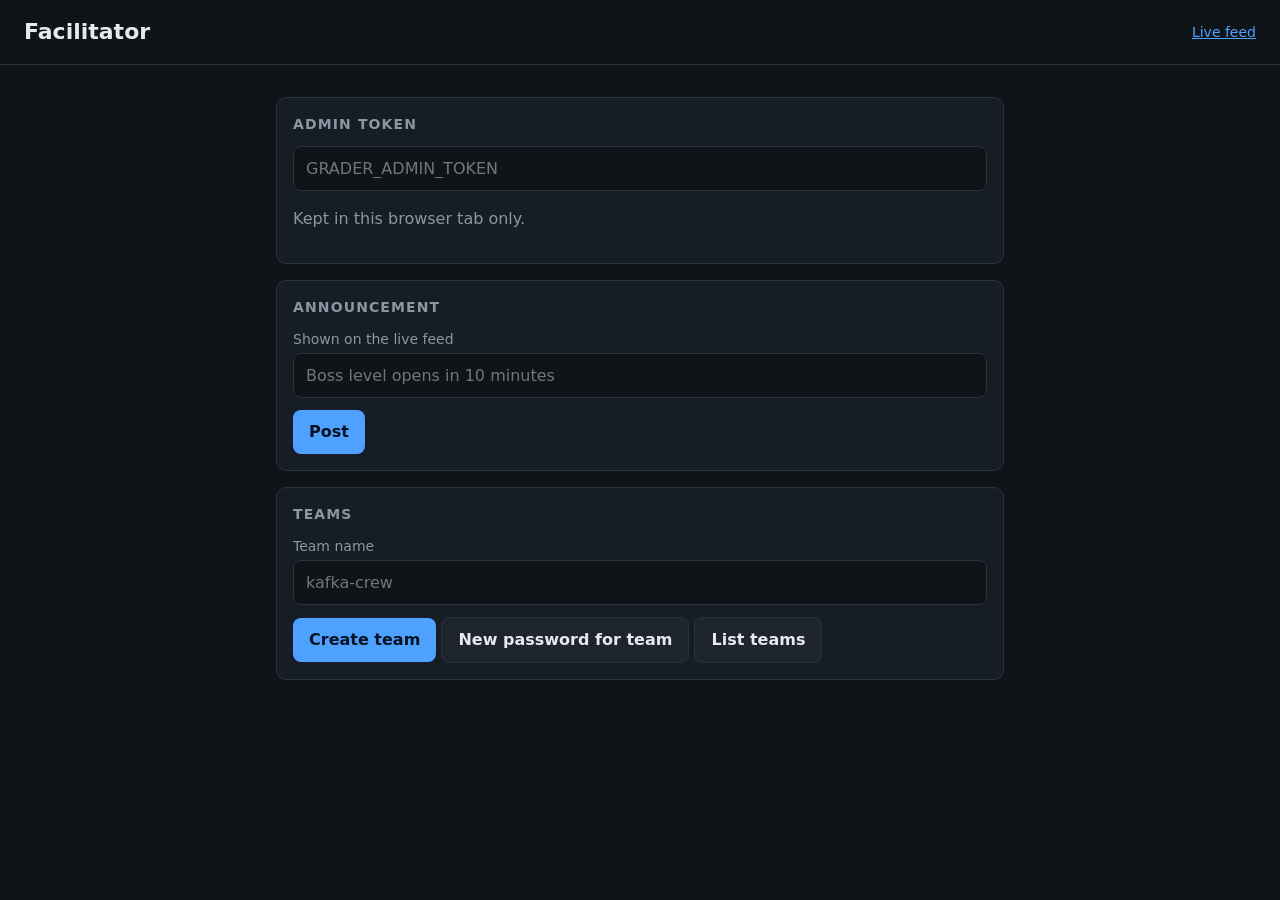
<file: src/main/resources/static/admin.html>
<!doctype html>
<html lang="en">
<head>
  <meta charset="utf-8">
  <meta name="viewport" content="width=device-width, initial-scale=1">
  <title>Kafka workshop admin</title>
  <link rel="stylesheet" href="style.css">
</head>
<body>
<header class="top"><h1>Facilitator</h1><div class="links"><a href="/">Live feed</a></div></header>
<main class="narrow">
  <section class="panel">
    <h2>Admin token</h2>
    <input id="token" type="password" placeholder="GRADER_ADMIN_TOKEN">
    <p class="muted">Kept in this browser tab only.</p>
  </section>

  <section class="panel">
    <h2>Announcement</h2>
    <label for="message">Shown on the live feed</label>
    <input id="message" placeholder="Boss level opens in 10 minutes">
    <button id="announce">Post</button>
    <div id="announce-result"></div>
  </section>

  <section class="panel">
    <h2>Teams</h2>
    <label for="team">Team name</label>
    <input id="team" placeholder="kafka-crew">
    <button id="create">Create team</button>
    <button class="secondary" id="reset">New password for team</button>
    <button class="secondary" id="list">List teams</button>
    <div id="team-result"></div>
    <textarea id="properties" class="hidden" readonly></textarea>
  </section>
</main>
<script>
  const tokenInput = document.getElementById('token');
  try { tokenInput.value = sessionStorage.getItem('adminToken') || ''; } catch (e) { }
  tokenInput.addEventListener('change', () => {
    try { sessionStorage.setItem('adminToken', tokenInput.value); } catch (e) { }
  });

  async function call(method, path, body) {
    const response = await fetch(path, {
      method,
      headers: { 'Content-Type': 'application/json', 'X-Admin-Token': tokenInput.value },
      body: body ? JSON.stringify(body) : undefined
    });
    const json = await response.json().catch(() => ({}));
    if (!response.ok) throw new Error(json.error || response.status);
    return json;
  }

  function report(id, ok, text) {
    const node = document.getElementById(id);
    node.className = ok ? 'ok' : 'error';
    node.textContent = text;
  }

  function showProperties(text) {
    const area = document.getElementById('properties');
    area.value = text;
    area.classList.remove('hidden');
  }

  document.getElementById('announce').addEventListener('click', async () => {
    try {
      await call('POST', '/api/admin/announcements', { message: document.getElementById('message').value });
      report('announce-result', true, 'Posted.');
      document.getElementById('message').value = '';
    } catch (e) { report('announce-result', false, e.message); }
  });

  document.getElementById('create').addEventListener('click', async () => {
    try {
      const result = await call('POST', '/api/admin/teams', { team: document.getElementById('team').value.trim() });
      report('team-result', true, 'Created ' + result.team + '. Give them this file:');
      showProperties(result.properties);
    } catch (e) { report('team-result', false, e.message); }
  });

  document.getElementById('reset').addEventListener('click', async () => {
    const team = document.getElementById('team').value.trim();
    try {
      const result = await call('POST', '/api/admin/teams/' + encodeURIComponent(team) + '/reset');
      report('team-result', true, 'New password for ' + team + '. Their old file stops working:');
      showProperties(result.properties);
    } catch (e) { report('team-result', false, e.message); }
  });

  document.getElementById('list').addEventListener('click', async () => {
    try {
      const teams = await call('GET', '/api/admin/teams');
      report('team-result', true, teams.length + ' teams: ' + teams.join(', '));
    } catch (e) { report('team-result', false, e.message); }
  });
</script>
</body>
</html>
</file>
<file: src/main/resources/static/style.css>
:root {
  --bg: #0f1419;
  --panel: #171d24;
  --panel-2: #1e252e;
  --line: #2a323d;
  --text: #e6e9ed;
  --muted: #8b96a3;
  --accent: #4ea1ff;
  --good: #3fb950;
  --bad: #f0605c;
  --warn: #d9a33a;
  --radius: 10px;
  font-family: "Inter", system-ui, -apple-system, "Segoe UI", sans-serif;
}

* { box-sizing: border-box; }

body {
  margin: 0;
  background: var(--bg);
  color: var(--text);
  font-size: 16px;
  line-height: 1.45;
}

a { color: var(--accent); }

h1, h2 { margin: 0; font-weight: 650; }
h1 { font-size: 22px; }
h2 { font-size: 14px; text-transform: uppercase; letter-spacing: .08em; color: var(--muted); margin-bottom: 12px; }

header.top {
  display: flex;
  align-items: center;
  justify-content: space-between;
  padding: 16px 24px;
  border-bottom: 1px solid var(--line);
}

header.top .links { color: var(--muted); font-size: 14px; }

.panel {
  background: var(--panel);
  border: 1px solid var(--line);
  border-radius: var(--radius);
  padding: 16px;
}

/* Projector layout */
.screen {
  display: grid;
  grid-template-columns: minmax(0, 1.4fr) minmax(0, 1fr);
  gap: 16px;
  padding: 16px 24px;
  height: calc(100vh - 66px);
}
.screen .side { display: grid; grid-template-rows: auto 1fr; gap: 16px; min-height: 0; }
.screen .panel { min-height: 0; overflow: auto; }

#feed { display: flex; flex-direction: column; gap: 10px; }

.card {
  background: var(--panel-2);
  border: 1px solid var(--line);
  border-left: 4px solid var(--accent);
  border-radius: 8px;
  padding: 10px 14px;
  animation: pop .25s ease-out;
}
.card.solved { border-left-color: var(--good); }
.card.failed { border-left-color: var(--bad); }
.card.announcement { border-left-color: var(--warn); background: #251f12; }
.card.joined { border-left-color: var(--muted); }
.card .head { display: flex; justify-content: space-between; gap: 12px; }
.card .who { font-weight: 650; }
.card .when { color: var(--muted); font-size: 13px; white-space: nowrap; }
.card .msg { margin-top: 2px; }
.card ul { list-style: none; margin: 6px 0 0; padding: 0; font-size: 14px; color: var(--muted); }
.card li::before { margin-right: 6px; }
.card li.pass::before { content: "✓"; color: var(--good); }
.card li.fail { color: var(--bad); }
.card li.fail::before { content: "✗"; }
.card .result { margin-top: 6px; font-weight: 600; }
.card.solved .result { color: var(--good); }
.card.failed .result { color: var(--bad); }
.card .running { color: var(--accent); font-size: 14px; margin-top: 4px; }

@keyframes pop { from { transform: translateY(-6px); opacity: 0; } to { transform: none; opacity: 1; } }

table { width: 100%; border-collapse: collapse; }
th, td { padding: 6px 8px; text-align: left; border-bottom: 1px solid var(--line); }
th { color: var(--muted); font-weight: 500; font-size: 13px; }
td.num, th.num { text-align: right; font-variant-numeric: tabular-nums; }
tr.first td { color: #ffd76a; }

.grid td.cell { text-align: center; width: 34px; font-size: 13px; padding: 4px 2px; }
.grid td.cell span { display: inline-block; width: 26px; height: 22px; line-height: 22px; border-radius: 5px; }
.grid .solved span { background: rgba(63, 185, 80, .25); color: var(--good); }
.grid .failed span { background: rgba(217, 163, 58, .18); color: var(--warn); }
.grid .active span { outline: 2px solid var(--accent); animation: pulse 1s infinite alternate; }
@keyframes pulse { from { outline-color: rgba(78, 161, 255, .3); } to { outline-color: rgba(78, 161, 255, 1); } }

/* Forms (join and admin) */
main.narrow { max-width: 760px; margin: 32px auto; padding: 0 16px; display: grid; gap: 16px; }
label { display: block; font-size: 14px; color: var(--muted); margin: 10px 0 4px; }
input, textarea {
  width: 100%;
  padding: 10px 12px;
  border-radius: 8px;
  border: 1px solid var(--line);
  background: var(--bg);
  color: var(--text);
  font: inherit;
}
textarea { font-family: ui-monospace, "SF Mono", Menlo, monospace; font-size: 13px; min-height: 180px; }
button {
  margin-top: 12px;
  padding: 10px 16px;
  border: 0;
  border-radius: 8px;
  background: var(--accent);
  color: #041222;
  font: inherit;
  font-weight: 600;
  cursor: pointer;
}
button.secondary { background: var(--panel-2); color: var(--text); border: 1px solid var(--line); }
.error { color: var(--bad); margin-top: 8px; }
.ok { color: var(--good); margin-top: 8px; }
.muted { color: var(--muted); }
code { background: var(--panel-2); padding: 1px 5px; border-radius: 4px; }
.hidden { display: none; }

@media (max-width: 900px) {
  .screen { grid-template-columns: 1fr; height: auto; }
}
</file>
